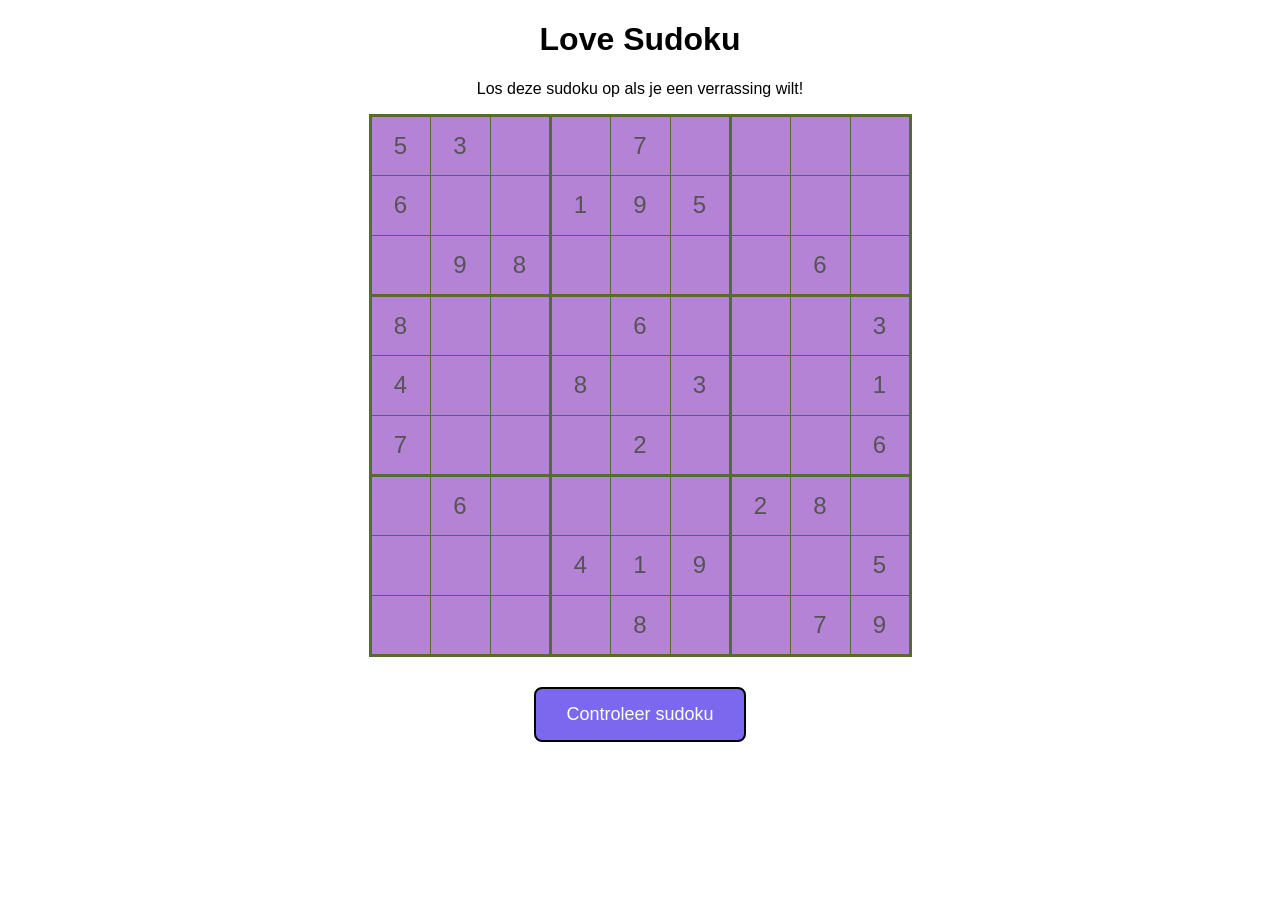
<file: index.html>
<!DOCTYPE html>
<html lang="nl">
<head>
    <meta charset="UTF-8">
    <title>Love Sudoku</title>
    <link rel="stylesheet" href="style.css">
</head>

<body>

    <h1>Love Sudoku</h1>
    <p>Los deze sudoku op als je een verrassing wilt!</p>

   
   <div id="sudoku-container">
    <table id="sudoku-grid">
    </table>
</div>

<button id="controleer-knop">Controleer sudoku</button>
    <script src="script.js"></script>

</body>
</html>
</file>
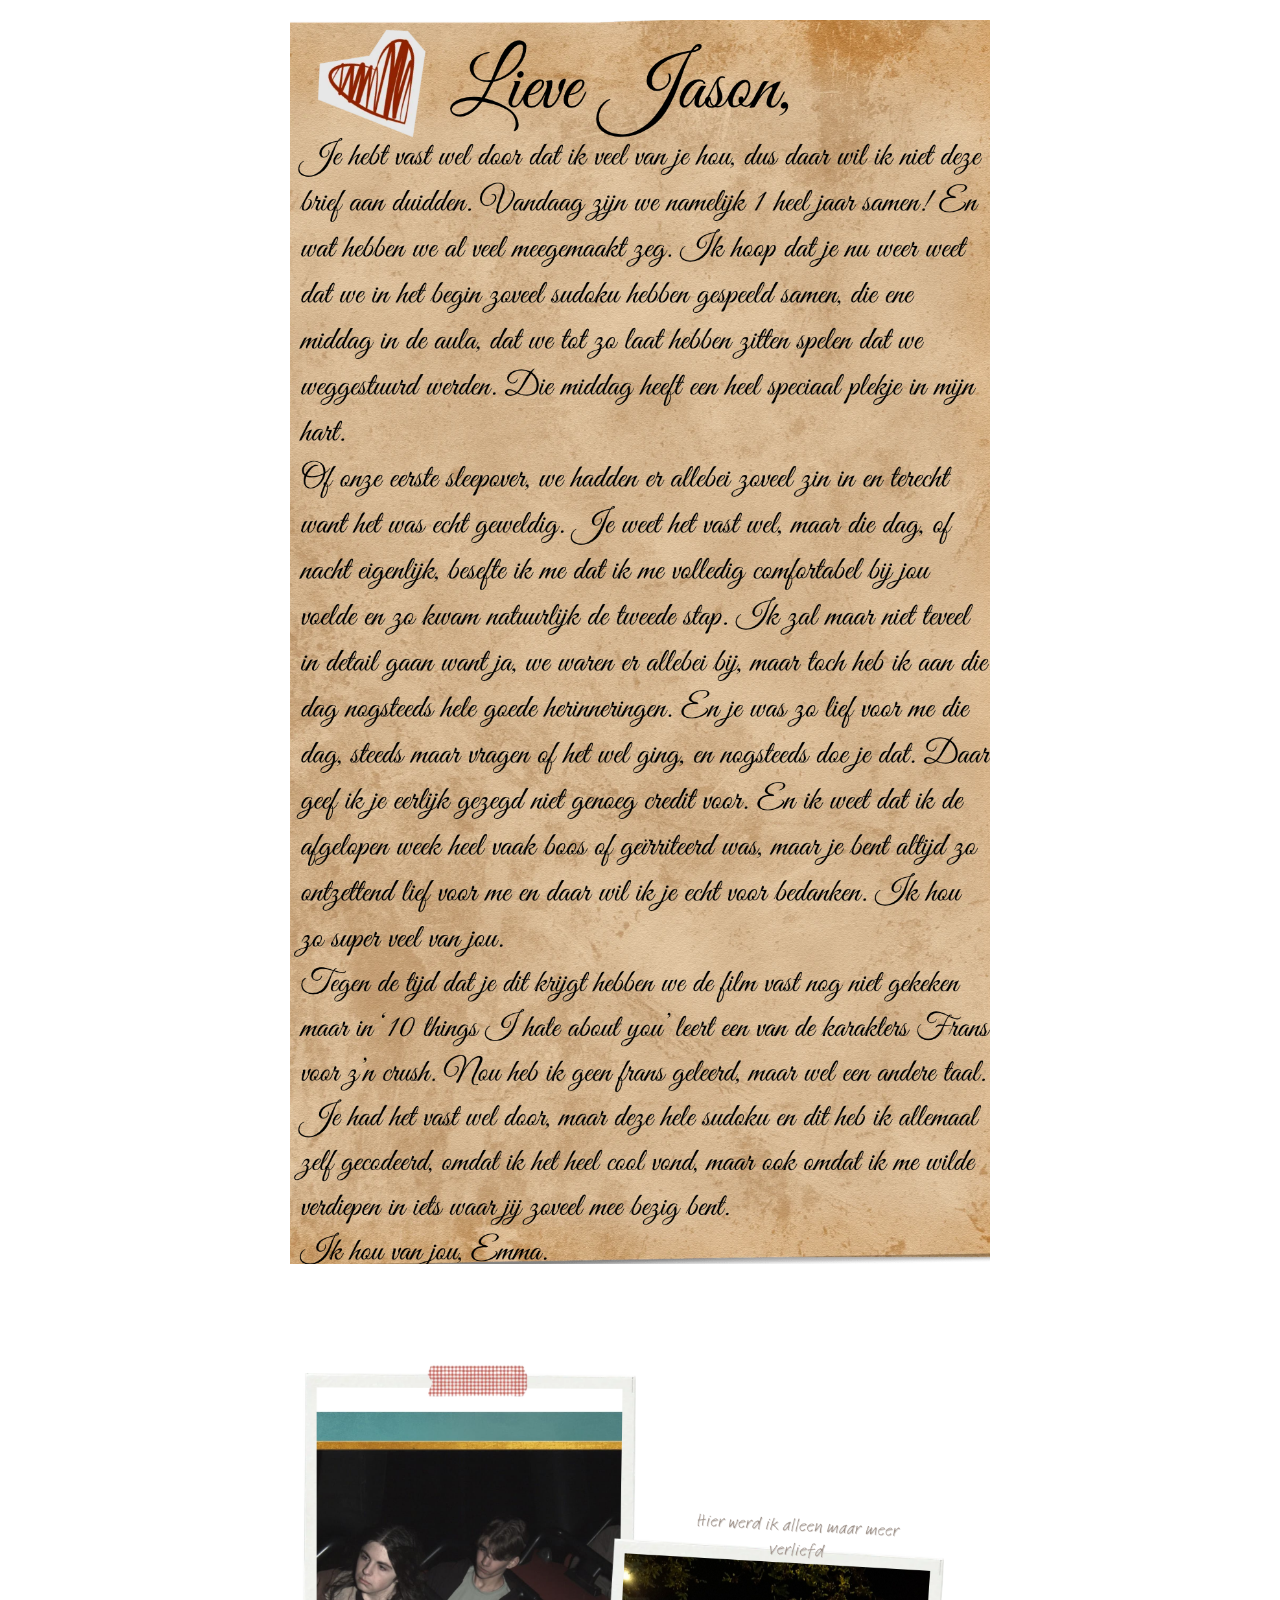
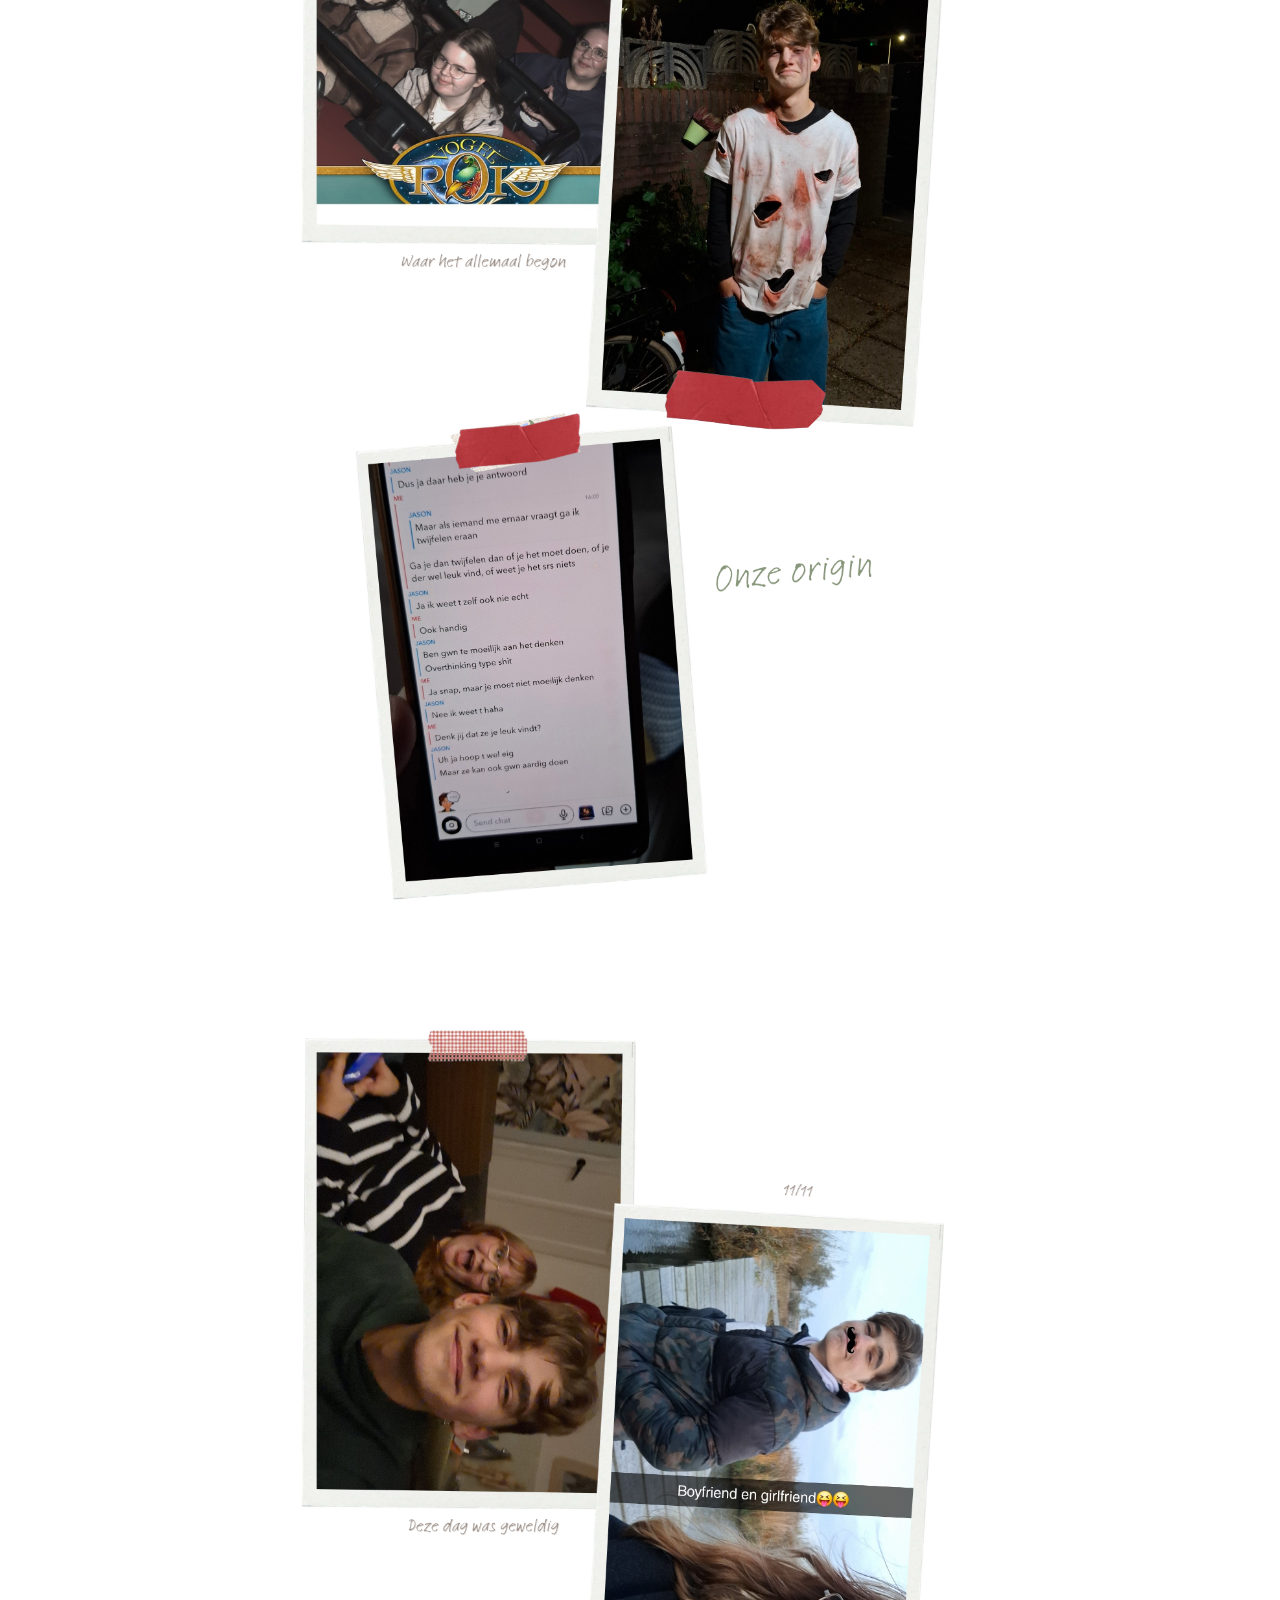
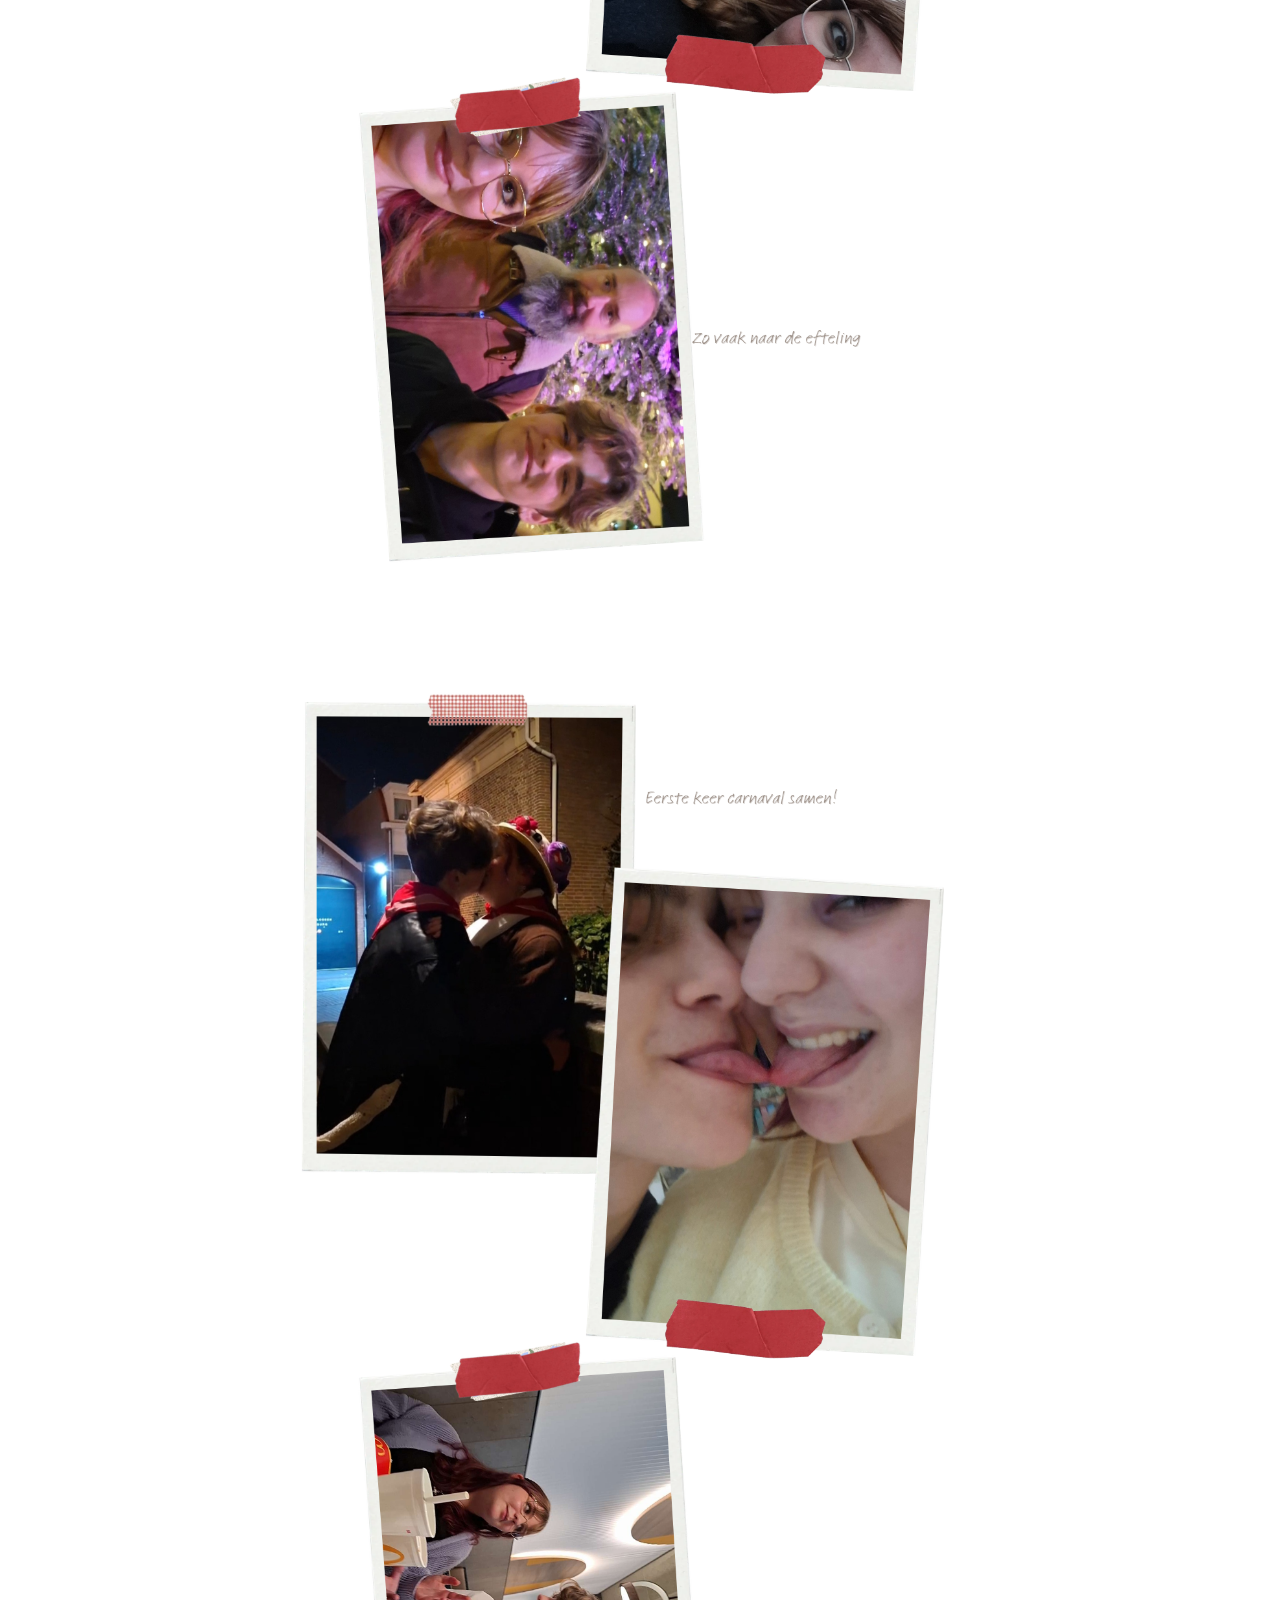
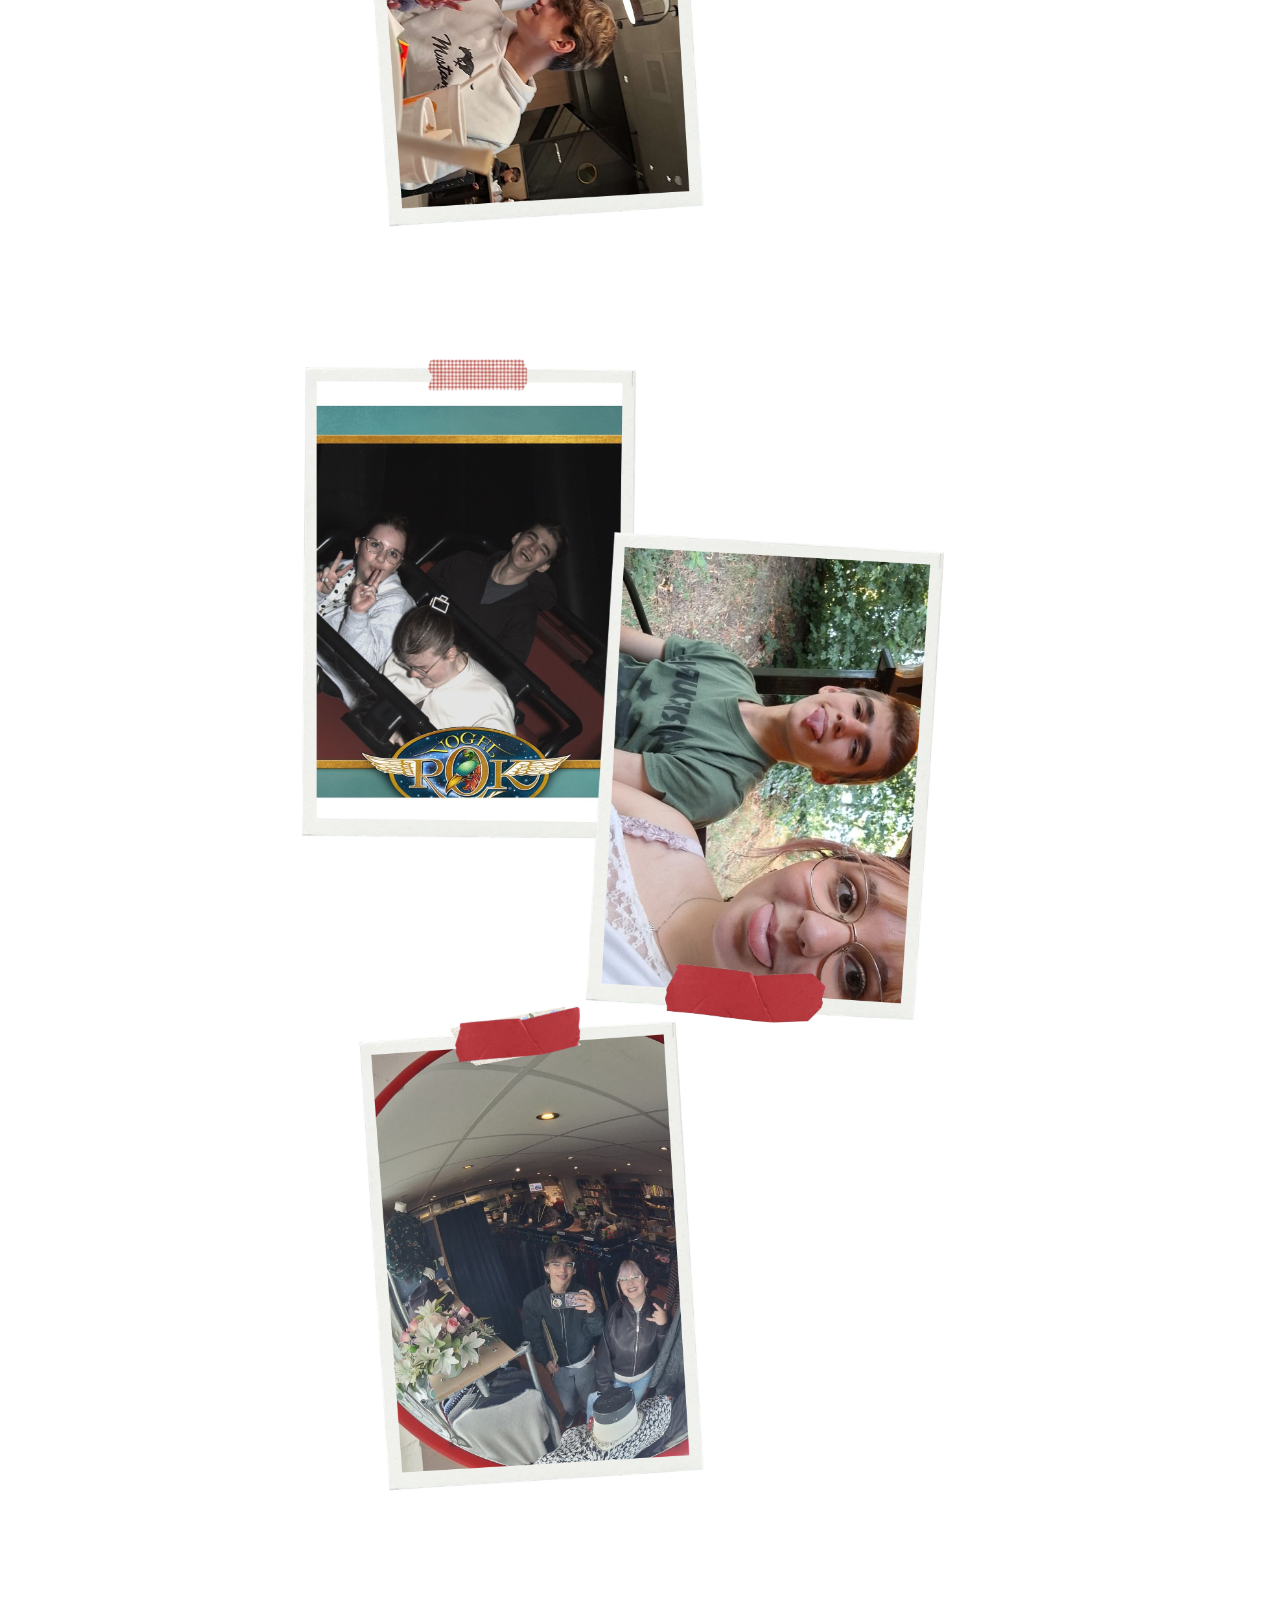
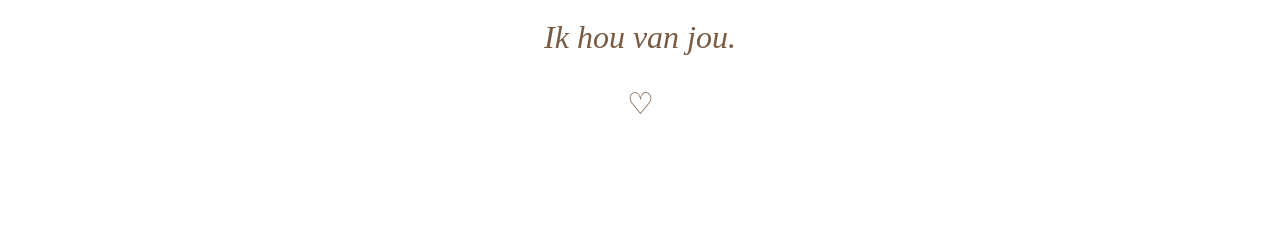
<file: brief.html>
<!DOCTYPE html>
<html lang="nl">
<head>
    <meta charset="UTF-8">
    <meta name="viewport" content="width=device-width, initial-scale=1.0">
    <title>Een brief voor Jason</title>
    <link rel="stylesheet" href="style.css">
</head>
<body>

    <div class="briefpagina">
    <img src="brief.png" alt="Brief voor Jason">

    <div class="fotopagina">
        <img src="1.png" alt="Waar het allemaal begon">
        <img src="2.png" alt="Een mooie herinnering">
        <img src="3.png" alt="Samen carnaval vieren">
        <img src="4.png" alt="Nog meer herinneringen">
    </div>
    <div class="afsluiting">
    <h2>Ik hou van jou.</h2>
    <p>♡</p>
</div>
</div>

</body>
</html>
</file>
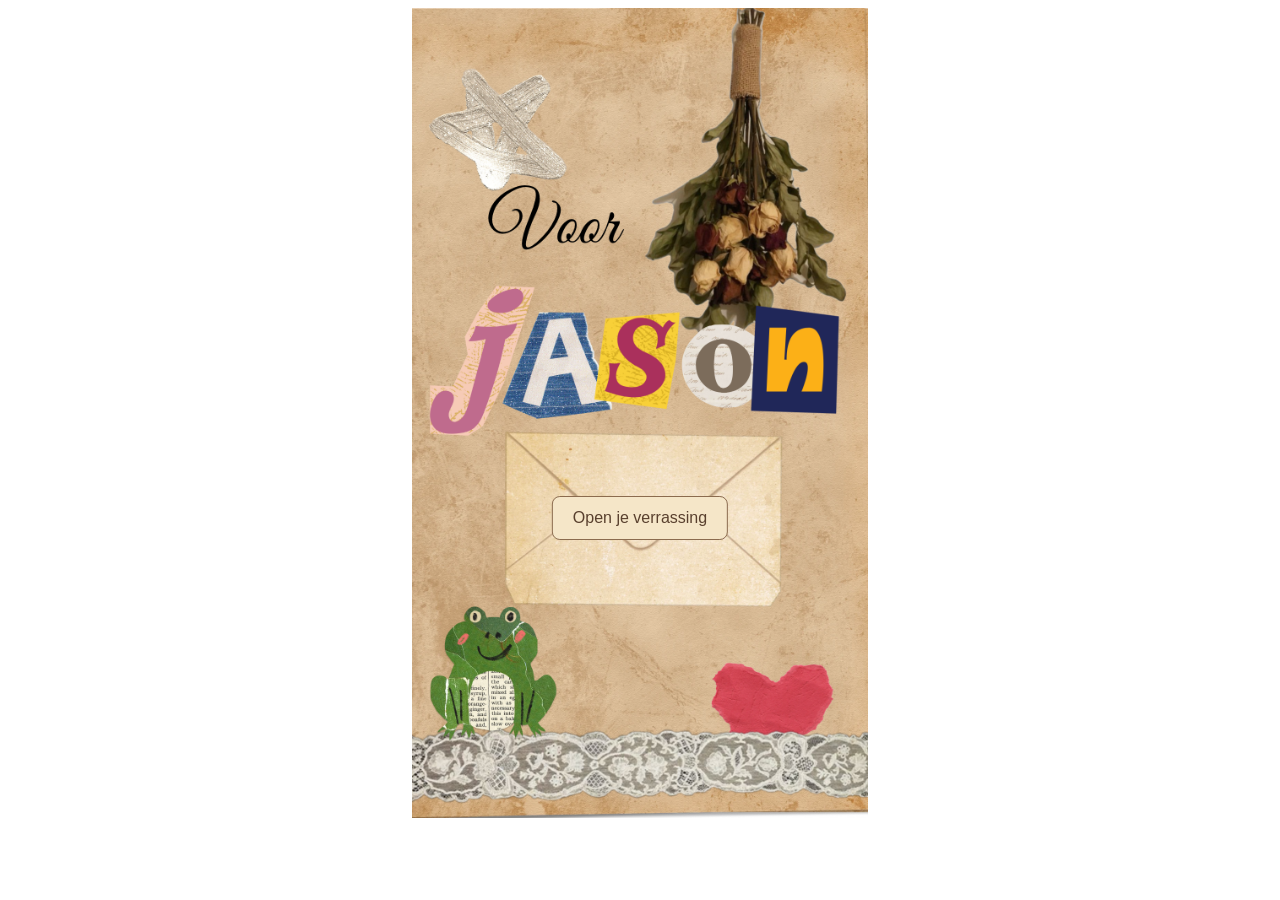
<file: verrassing.html>
<!DOCTYPE html>
<html lang="nl">
<head>
    <meta charset="UTF-8">
    <title>Voor Jason</title>
    <link rel="stylesheet" href="style.css">
</head>
<body>

    <div class="tussenpagina">
        <img src="voor-jason.png" alt="Voor Jason">

        <button onclick="window.location.href='brief.html'">
            Open je verrassing
        </button>
    </div>

</body>
</html>
</file>
<file: style.css>
body {
    text-align: center;
    font-family: Arial, sans-serif;
}

#sudoku-container {
    display: flex;
    justify-content: center;
}

#sudoku-grid {
    width: 540px;
    height: 540px;
    border-collapse: collapse;
    table-layout: fixed;
}

#sudoku-grid td {
    width: 60px;
    height: 60px;
    box-sizing: border-box;
    color: black;
    background-color: rgb(181, 131, 214);
    border: 1px solid darkolivegreen;
    text-align: center;
    vertical-align: middle;
}

#sudoku-grid input {
    width: 100%;
    height: 100%;
    border: none;
    background-color: transparent;
    text-align: center;
    font-size: 24px;
    outline: none;
    box-sizing: border-box;
}

/* Dikke verticale lijnen */
#sudoku-grid td:nth-child(3),
#sudoku-grid td:nth-child(6) {
    border-right: 3px solid darkolivegreen;
}

/* Dikke horizontale lijnen */
#sudoku-grid tr:nth-child(3) td,
#sudoku-grid tr:nth-child(6) td {
    border-bottom: 3px solid darkolivegreen;
}

#sudoku-grid {
    border: 3px solid darkolivegreen;
}

button#controleer-knop {
    display: block;
    margin: 30px auto;
    padding: 15px 30px;
    font-size: 18px;
    background-color: mediumslateblue;
    color: white;
    border: 2px solid black;
    border-radius: 8px;
    cursor: pointer;
}

.tussenpagina {
    position: relative;
    width: fit-content;
    max-width: 100%;
    height: 90vh;
    margin: 0 auto;
}

.tussenpagina img {
    display: block;
    height: 90vh;
    max-height: 90vh;
    max-width: 100%;
    width: auto;
}

.tussenpagina button {
    position: absolute;
    top: 63%;
    left: 50%;
    transform: translate(-50%, -50%);

    padding: 12px 20px;
    background-color: #f5e6c8;
    color: #59402e;
    border: 1px solid #8b6b4e;
    border-radius: 8px;
    font-size: 16px;
    cursor: pointer;
}

.briefpagina {
    width: 100%;
    max-width: 700px;
    margin: 20px auto;
}

.briefpagina img {
    display: block;
    width: 100%;
    height: auto;
}

.fotopagina {
    width: 100%;
    margin-top: 30px;
}

.fotopagina img {
    display: block;
    width: 100%;
    height: auto;
    margin-bottom: 20px;
}
    
.afsluiting {
    text-align: center;
    padding: 40px 20px 60px;
    color: #795b43;
    font-family: Georgia, serif;
}

.afsluiting h2 {
    font-size: 32px;
    font-style: italic;
    font-weight: normal;
}

.afsluiting p {
    font-size: 30px;
}
</file>
